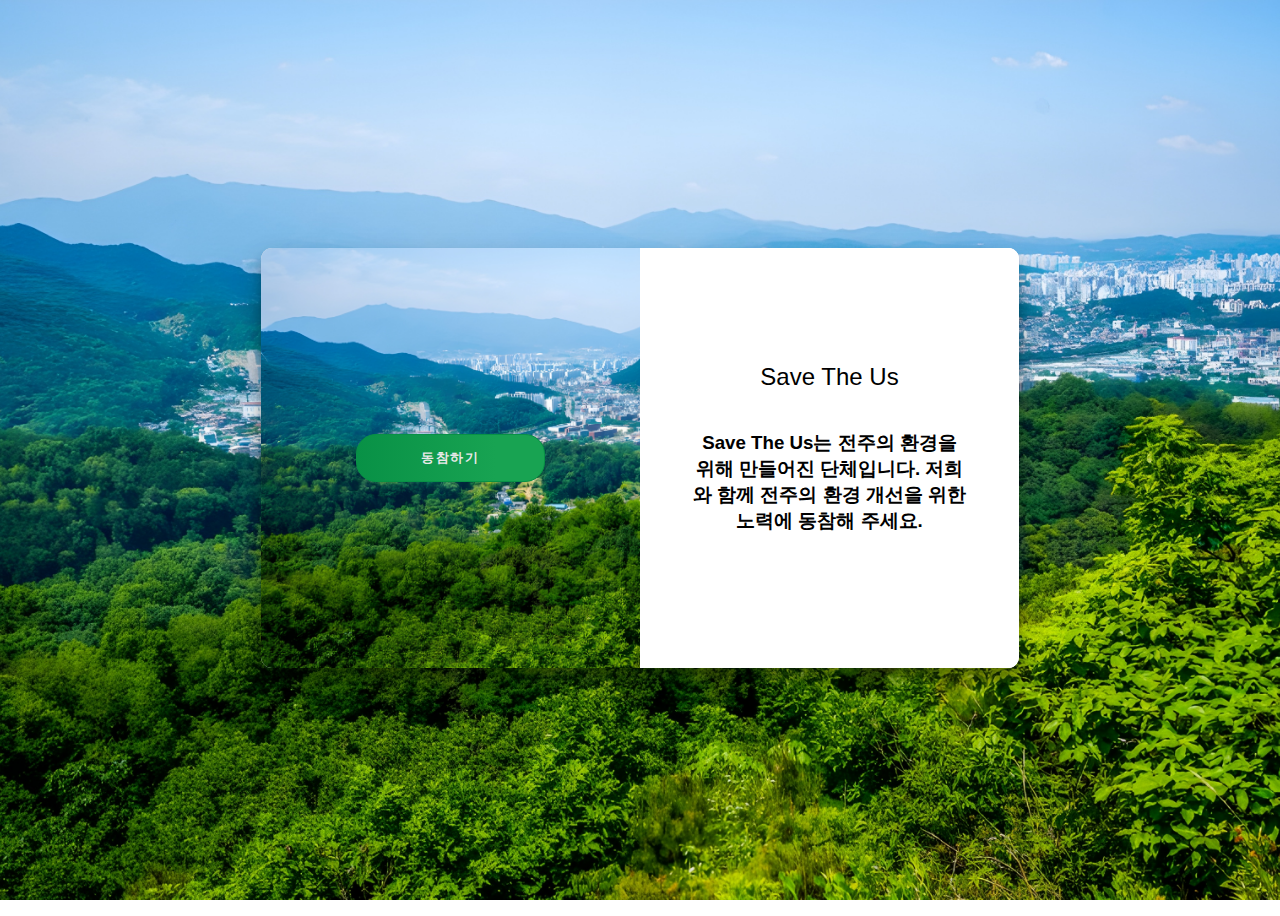
<file: withus.html>
<!DOCTYPE html>
<html class="html">
  <head>
    <meta charset="UTF-8"/>
    <meta name="viewport" content="width=device-width,initial-scale=1"/>
    <meta http-equiv="X-UA-Compatible" content="ie-edge"/>
    <meta name="keywords" content="Yulian Brito, Yulian, Brito, Frontend Developer, Sign Up Sign In 1"/>
    <meta name="author" content="Yulian Brito"/>
    <title>Save The US</title>
    <link rel="stylesheet" href="withus.css"/> 
  </head>
  <body>
    <div class="container right-panel-active">
      <!-- Sign Up -->
      <div class="container__form container--signup">
        <form action="#" class="form" id="form1">
          <h2 class="form__title">Save The Us</h2>
          <h3>Save The Us는 전주의 환경을 <br>위해 만들어진 단체입니다. 저희와 함께 전주의 환경 개선을 위한 <br>노력에 동참해 주세요.</h3>

        </form>
      </div>
    
      <!-- Sign In -->
      <div class="container__form container--signin">
        <form action="#" class="form" id="form2">
          <h2 class="form__title">동참하기</h2>
          <input type="text" placeholder="이름" class="input name" id="name" />
        <input type="number" min="1" max="100" placeholder="나이" class="input age" id="age" />
        <button type="button" class="btn submit" id="submitButton">제출하기</button>

        </form>
      </div> 
    
      <!-- Overlay -->
      <div class="container__overlay">
        <div class="overlay">
          <div class="overlay__panel overlay--left">
            <button class="btn" id="signIn">동참하기</button>
          </div>
          <div class="overlay__panel overlay--right">
            <button class="btn" id="signUp">Save The Us</button>
          </div>
        </div>
      </div>
    </div>


    <script src="withus.js"></script>
  </body>

</html>
</file>
<file: withus.css>
:root {
  /* COLORS */
  --살짝그린: #18a352;
  --darkgreen: #006027;
  --lightgreen: #22b25d;
  --green: #089146;
  --white: #e9e9e9;
  --gray: #333;
  --blue: #0367a6;
  --lightblue: #008997;

  /* RADII */
  --button-radius: 0.7rem;

  /* SIZES */
  --max-width: 758px;
  --max-height: 420px;

  font-size: 16px;
  font-family: -apple-system, BlinkMacSystemFont, "Segoe UI", Roboto, Oxygen,
    Ubuntu, Cantarell, "Noto Sans KR", "Helvetica Neue", sans-serif;
}

body {
  align-items: center;
  background-color: var(--white);
  background: url(img/임시이미지/기린봉.jpg);
  background-attachment: fixed;
  background-position: center;
  background-repeat: no-repeat;
  background-size: cover;
  display: grid;
  height: 100vh;
  place-items: center;
}

.form__title {
  font-weight: 300;
  margin: 0;
  margin-bottom: 1.25rem;
}

.link {
  color: var(--gray);
  font-size: 0.9rem;
  margin: 1.5rem 0;
  text-decoration: none;
}

.container {
  background-color: var(--white);
  border-radius: var(--button-radius);
  box-shadow: 0 0.9rem 1.7rem rgba(0, 0, 0, 0.25),
    0 0.7rem 0.7rem rgba(0, 0, 0, 0.22);
  height: var(--max-height);
  max-width: var(--max-width);
  overflow: hidden;
  position: relative;
  width: 100%;
}

.container__form {
  height: 100%;
  position: absolute;
  top: 0;
  transition: all 0.6s ease-in-out;
}

.container--signin {
  left: 0;
  width: 50%;
  z-index: 2;
}

.container.right-panel-active .container--signin {
  transform: translateX(100%);
}

.container--signup {
  left: 0;
  opacity: 0;
  width: 50%;
  z-index: 1;
}

.container.right-panel-active .container--signup {
  animation: show 0.6s;
  opacity: 1;
  transform: translateX(100%);
  z-index: 5;
}

.container__overlay {
  height: 100%;
  left: 50%;
  overflow: hidden;
  position: absolute;
  top: 0;
  transition: transform 0.6s ease-in-out;
  width: 50%;
  z-index: 100;
}

.container.right-panel-active .container__overlay {
  transform: translateX(-100%);
}

.overlay {
  background-color: var(--lightblue);
  background: url(img/임시이미지/기린봉.jpg);
  background-attachment: fixed;
  background-position: center;
  background-repeat: no-repeat;
  background-size: cover;
  height: 100%;
  left: -100%;
  position: relative;
  transform: translateX(0);
  transition: transform 0.6s ease-in-out;
  width: 200%;
}

.container.right-panel-active .overlay {
  transform: translateX(50%);
}

.overlay__panel {
  align-items: center;
  display: flex;
  flex-direction: column;
  height: 100%;
  justify-content: center;
  position: absolute;
  text-align: center;
  top: 0;
  transform: translateX(0);
  transition: transform 0.6s ease-in-out;
  width: 50%;
}

.overlay--left {
  transform: translateX(-20%);
}

.container.right-panel-active .overlay--left {
  transform: translateX(0);
}

.overlay--right {
  right: 0;
  transform: translateX(0);
}

.container.right-panel-active .overlay--right {
  transform: translateX(20%);
}

.btn {
  background-color: #089146;
  background-image: linear-gradient(90deg, var(--green ) 0%, var(--살짝그린) 74%);
  border-radius: 20px;
  border: 1px solid var(--green);
  color: var(--white);
  cursor: pointer;
  font-size: 0.8rem;
  font-weight: bold;
  letter-spacing: 0.1rem;
  padding: 0.9rem 4rem;
  text-transform: uppercase;
  transition: transform 80ms ease-in;
}

.form > .btn {
  margin-top: 1.5rem;
}

.btn:active {
  transform: scale(0.95);
}

.btn:focus {
  outline: none;
}

.form {
  background-color: #fff;
  display: flex;
  align-items: center;
  justify-content: center;
  flex-direction: column;
  padding: 0 3rem;
  height: 100%;
  text-align: center;
}

.input {
  background-color: #cfcfcf;
  border: none;
  padding: 0.9rem 0.9rem;
  margin: 0.5rem 0;
  width: 100%;
}

@keyframes show {
  0%,
  49.99% {
    opacity: 0;
    z-index: 1;
  }

  50%,
  100% {
    opacity: 1;
    z-index: 5;
  }
}
</file>
